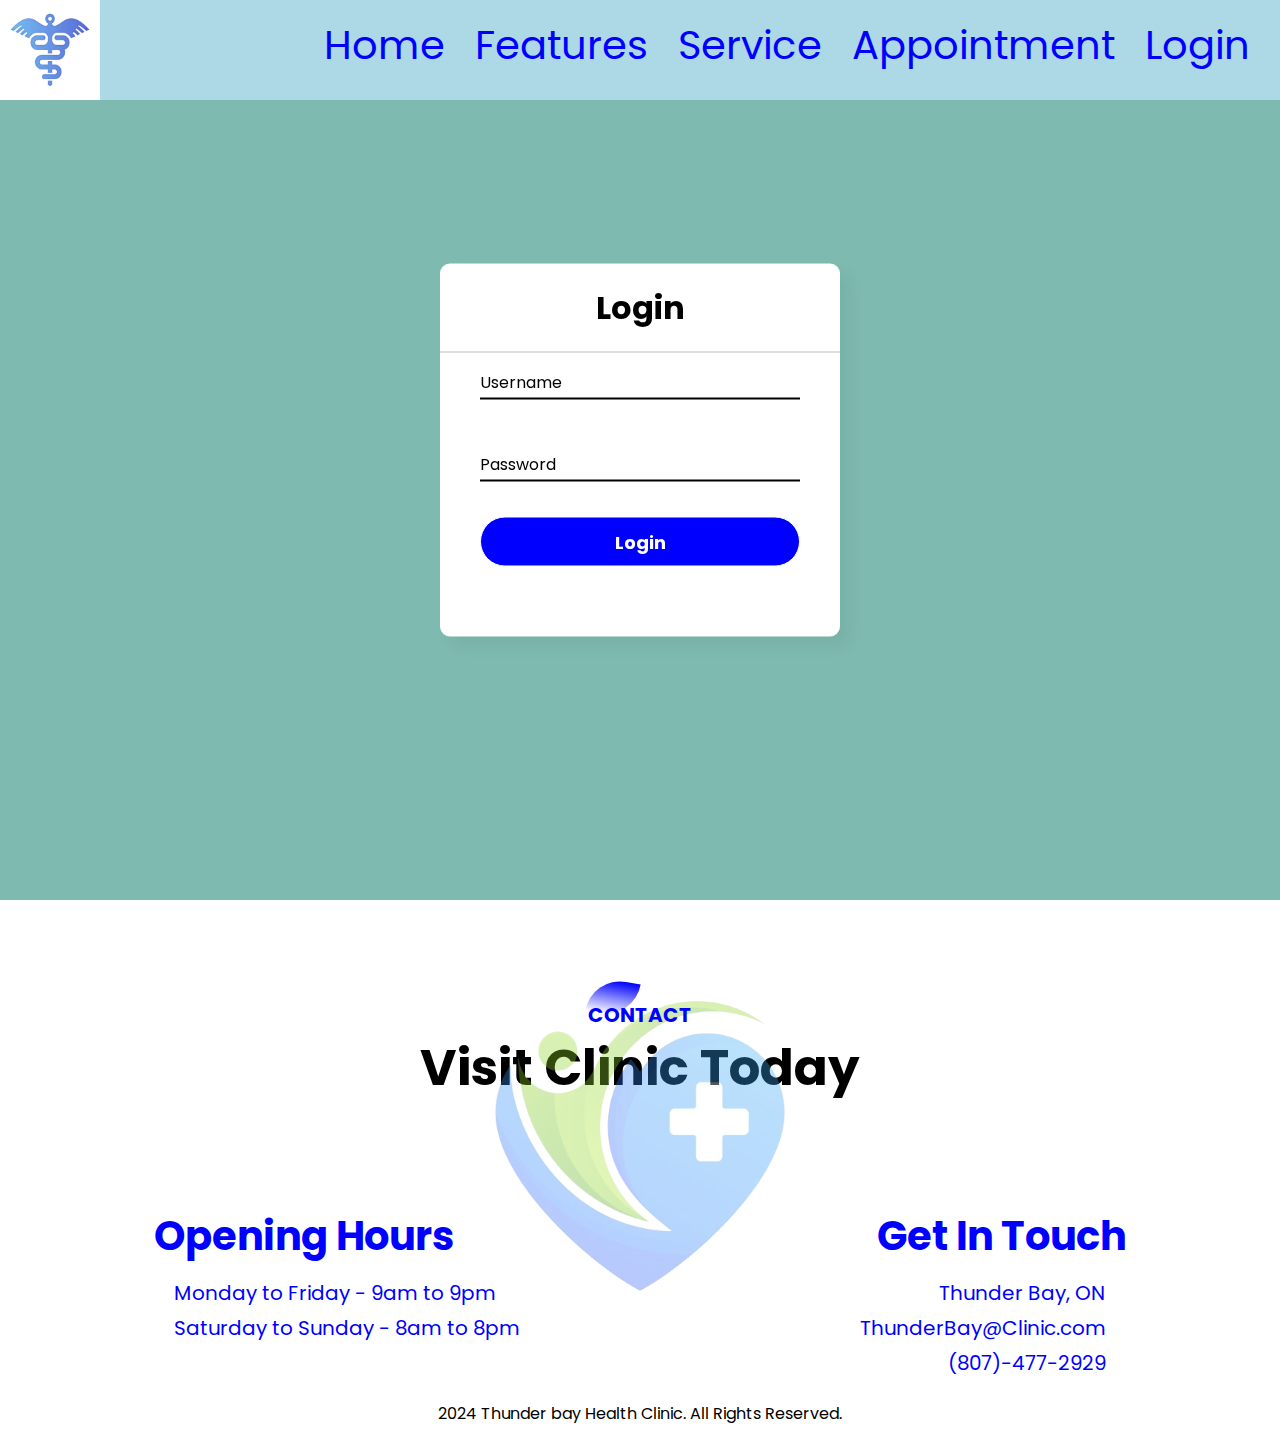
<file: Final Project/logAdmin.html>
<!DOCTYPE html>
<html lang="en">
  <head>
    <meta charset="UTF-8" />
    <meta name="viewport" content="width=device-width, initial-scale=1.0" />
    <title>Health Clinic Website Design</title>
  <!-- Import CSS file -->
    <link rel="stylesheet" href="css/style.css" />
    <body>

        <ul class="nav">
          <img src="css/IMG/Logo.jpg" class="logos">
          <li class="items"><a href="./index.html"> Home </a></li>
            <li class="items"><a href="./index.html #feature"> Features </a></li>
              <li class="items"><a href="./index.html #service">Service </a></li>
                <li class="items"><a href="./Appoitment.php"> Appointment </a> </li>
                <li class="items"><a href="./logAdmin.html"> Login </a> </li>
        </ul>

  </head>

<section id='loginAdmin'>

  <div class="center">
    <h1>Login</h1>
    <form method="post">
      <div class="txt-field">
        <input type="text" id="username" required>
        <span></span>
        <label>Username</label>
      </div>
      <div class="txt-field">
        <input type="password" id="password" required>
        <span></span>
        <label>Password</label>
      </div>
      <input type="submit" onclick="test()" value="Login">
      <br><br>
    </form>
  </div>


  </section>

  <!-- Footer -->
  <section id="footer">
    <img src="./images/footer-imgg.png" class="footer-image">
     <div class="title-text">
       <center>
       <p>CONTACT</p>
       <h1>Visit Clinic Today</h1>
     </center>
     </div>

     <div class="footer-row">
       <div class="footer-left">
         <h1>Opening Hours</h1>
         <p><i class="fas fa-clock"></i>Monday to Friday - 9am to 9pm</p>
         <p><i class="fas fa-clock"></i>Saturday to Sunday - 8am to 8pm</p>
       </div>
       <div class="footer-right">
        <h1>Get In Touch</h1>
        <p>Thunder Bay, ON<i class="fas fa-map-signs"></i></p>
        <p>ThunderBay@Clinic.com<i class="fas fa-paper-plane"></i></p>
        <p>(807)-477-2929<i class="fas fa-phone-alt"></i></p>
       </div>
     </div>

       <p><center> <i class="fa fa-copyright"></i>2024 Thunder bay Health Clinic. All Rights Reserved. </p></center>
     </div>

  </section>




  </body>
  <script src="loginAdmins.js"></script>
</html>
</file>
<file: Final Project/css/style.css>
@import url('https://fonts.googleapis.com/css2?family=Montserrat&family=Poppins&display=swap');

/* font-family: 'Montserrat', sans-serif;
font-family: 'Poppins', sans-serif; */

:root {
  --color: blue;
  --font-poppins: 'Poppins';
}

* {
  margin: 0;
  padding: 0;
  font-family: 'Poppins', sans-serif;
}

#banner {
  background: url(IMG/Hospital.jpg);
  background-size: cover;
  background-position: center;
  height: 100vh;
}

.logo {
  margin-right: auto;
  width: 150px;
  position: absolute;
  top: 4%;
  left: 6%;
}

.banner-text {
  text-align: center;
  color: blue;
  padding-top: 10px;
}

.banner-text h1 {
  font-size: 100px;
  font-family: 'Poppins', sans-serif;
}


.banner-btn {
  margin: 70px auto 0;
}

/* Header */

.logos {
  width: 100px;
       height: 100px;
       margin-right: auto;
}
.menu{
  position: sticky;
  top: 0px;
}

.nav {
  position: sticky;
  top: 0px;
  list-style: none;
  display: flex;
  background-color: lightblue;
  font-size: 40px;
}
.items {
  padding-right: 30px;
  padding-top: 15px;
}
.items a {
  color: blue;
  text-decoration: none;
}
.items a:hover {
  color: white;
 }


 #feature {
   width: 100%;
   padding: 70px 0;
 }
 .title-text {
   text-align: center;
   padding-bottom: 70px;
 }
 .title-text p {
   margin: auto;
   font-size: 20px;
   color: var(--color);
   font-weight: bold;
   position: relative;
   z-index: 1;
   display: inline-block;
 }
 .title-text p::after {
   content: '';
   width: 50px;
   height: 35px;
   background: linear-gradient(var(--color), white);
   position: absolute;
   top: -20px;
   left: 0;
   z-index: -1;
   transform: rotate(10deg);
   border-top-left-radius: 35px;
   border-bottom-right-radius: 35px;
 }

 .title-text h1 {
   font-size: 50px;
 }

 .feature-box {
   width: 80%;
   margin: auto;
   display: flex;
   flex-wrap: wrap;
   align-items: center;
   text-align: center;
 }

 .features {
   flex-basis: 50%;
 }

 .features h1 {
   text-align: left;
   margin-bottom: 10px;
   font-weight: 100;
   color: var(--color);
 }

 .features-desc {
   display: flex;
   align-items: center;
   margin-bottom: 40px;
 }

 .feature-text p {
   padding: 0 20px;
   text-align: initial;
 }

 .features-img {
   flex-basis: 50%;
   margin: auto;
 }

 .features-img img {
   width: 80%;
   height: 70vh;
   border-radius: 10px;
 }


 #service {
   width: 100%;
   padding: 70px 0;
   background: #7ebab0;
 }

 .service-box {
   width: 80%;
   display: flex;
   flex-wrap: wrap;
   justify-content: space-around;
   margin: auto;
 }

 .single-service {
   flex-basis: 45%;
   text-align: center;
   border-radius: 7px;
   margin-bottom: 20px;
   color: yellow;
 }

 .single-service img {
   width: 100%;
   height: 40vh;
   border-radius: 7px;
 }

 .service-desc {
   height: 100%;
   margin: center;
 }

 .service-desc p {
   font-size: 20px;
   font-family: var(--font-poppins);
   color: white;
 }

/* Appointment */

 #appointment {
   width: 100%;
   padding: 100px 0;
   background: #7ebab0;
 }

.hours {
	background-color: #fafafa;
	max-width: 1000px;
	margin: 0px auto;
	box-shadow: 10px 15px 20px rgba(0, 0, 0, .1);
	display: flex;
}

.container-time {
	background-color: rgba(0, 0, 0, .95);
	padding: 50px;
	outline: 3px dashed var(--color);
	outline-offset: -30px;
	text-align: center;
}
.hours-heading {
	font-size: 35px;
	text-transform: uppercase;
  color: white;
}

.heading-days {
	color:var(--color);
	font-size: 30px;
}

.container-time p {
	color:white;
	font-size: 20px;
}

.heading-phone {
	font-size: 20px;
  color: white;
}
.container-form {
	padding: 20px 0;
	margin: 0 auto;
	color: #000;
}
form {
	display: grid;
	grid-row-gap: 20px;
}
form p {
	font-weight: 600;
}
.form-field {
	display: flex;
	justify-content: space-between;
}

input,select {
	pad: 10px 15px;
}

.submit {
	background-color: rgba(0, 0, 0, .95);
	color: #fff;
	padding: 10px 20px;
	border: none;
	font-size: 18px;
	border-radius: 100px;
	-webkit-border-radius: 100px;
	-moz-border-radius: 100px;
	-ms-border-radius: 100px;
	-o-border-radius: 100px;
	box-shadow: 7px 10px 12px rgba(0, 0, 0, .1);
	cursor: pointer;
	transition: all .3s;
	-webkit-transition: all .3s;
	-moz-transition: all .3s;
	-ms-transition: all .3s;
	-o-transition: all .3s;
}

.submit:hover {
	transform: scale(1.03);
	-webkit-transform: scale(1.03);
	-moz-transform: scale(1.03);
	-ms-transform: scale(1.03);
	-o-transform: scale(1.03);
	box-shadow: 10px 12px 15px rgba(0, 0, 0, .3);
}

legend{
  padding: 10px 25px;
}

table{
  padding: 12px 25px;
}

td {
  padding: 8px 16px;
}

.col {
  font-weight: bold;
  font-size: 18px;
  background-color: lightblue;
}

tr{
background-color: white;
color: black;
text-align: center;
}

#dateTimePicker {
      display: inline-block;
      position: relative;
    }

#timePicker {
      display: inline-block;
      position: relative;
    }

    #timeDropdown {
      position: absolute;
      z-index: 1000;
      display: none;
      background-color: #fff;
      border: 1px solid #ccc;
      box-shadow: 0 2px 4px rgba(0, 0, 0, 0.1);
      max-height: 230px;
      overflow-y: auto;
    }

    .timeOption {
      padding: 10px;
      cursor: pointer;
      transition: background-color 0.3s;
    }

    .timeOption:hover {
      background-color: #f5f5f5;
    }

/* login Admin */

#loginAdmin {
  width: 100%;
  padding: 400px 0;
  background: #7ebab0;
}

.center{
  position: absolute;
  top: 50%;
  left: 50%;
  transform: translate(-50%, -50%);
  width: 400px;
  background: white;
  border-radius: 10px;
  box-shadow: 10px 10px 15px rgba(0,0,0,0.05);
}
.center h1{
  text-align: center;
  padding: 20px 0;
  border-bottom: 1px solid silver;
}
.center form{
  padding: 0 40px;
  box-sizing: border-box;
}
form .txt-field{
  position: relative;
  border-bottom: 2px solid black;
  margin: 15px 0;
}
.txt-field input{
  width: 100%;
  height: 30px;
  font-size: 16px;
  border: none;
  background: none;
  outline: none;
}
.txt-field label{
  position: absolute;
  top: 50%;
  left: 0;
  transform: translateY(-50%);
  font-size: 16px;
  pointer-events: none;
  transition: .5s;
}
.txt-field span::before{
  content: '';
  position: absolute;
  top: 30px;
  left: 0;
  width: 0%;
  height: 2px;
  background: var(--color);
  transition: .5s;
}
.txt-field input:focus ~ label,
.txt-field input:valid ~ label{
  top: -5px;
  color: black;
}
.txt-field input:focus ~ span::before,
.txt-field input:valid ~ span::before{
  width: 100%;
}

input[type="submit"]{
  width: 100%;
  height: 50px;
  border: 1px solid;
  background: var(--color);
  border-radius: 25px;
  font-size: 18px;
  color: white;
  font-weight: 700;
  cursor: pointer;
  outline: none;
}
input[type="submit"]:hover{
  border-color: var(--color);
  transition: .5s;
}

/* Footer */
#footer {
  padding: 100px 0 20px;
  background: white;
  position: relative;
}

.footer-row {
  width: 80%;
  margin: 0 auto;
  display: flex;
  justify-content: space-around;
  flex-wrap: wrap;
}

.footer-left,
.footer-right {
  flex-basis: 45%;
  padding: 10px;
  margin-bottom: 20px;
}
.footer-right {
  text-align: right;
}

.footer-row h1 {
  margin: 10px 0;
}
.footer-row p {
  line-height: 35px;
}

.footer-left,
.footer-right,
.fas {
  font-size: 20px;
  color: var(--color);
  margin: 10px;
}

.footer-image {
  max-width: 370px;
  opacity: 0.35;
  position: absolute;
  left: 50%;
  top: 45%;
  transform: translate(-50%, -50%);
}

/* for first page */
@media screen and (max-width: 770px) {
  #banner h1 {
    font-size: 50px;
    margin-bottom: 1vh;
    font-family: Poppins;
  }
  .logo {
    padding: 0px;
    justify-items: flex-start;
    height: 108px;
    width: 31%
  }

  #banner p {
    font-size: 17px;
  }
  .banner-btn {
    justify-content: center;
  }
  #banner .left {
    margin-right: -9px;
    margin-left: 15px;
  }
  #banner .right {
    margin-right: 12px;
    margin-left: 15px;
  }
}

/* for second page */
@media screen and (max-width: 770px) {
  .title-text h1 {
    font-size: 35px;
  }
  .features {
    flex-basis: 100%;
    font-size: 13px;
  }
  .features-img {
    flex-basis: 100%;
  }
  .features-img img {
    width: 100%;
  }
  #feature h1 {
    font-size: 27px;
  }
}

/* For third screen */
@media screen and (max-width: 770px) {
  .single-service {
    flex-basis: 100%;
    margin-bottom: 30px;
  }
  #service h1 {
    font-size: 22px;
  }
  .service-desc p {
    font-size: 12px;
  }
  hr {
    margin: 5px auto;
  }
  .single-service:hover .service-desc {
    bottom: 25% !important;
  }
}

/* For fourth screen */
@media screen and (max-width: 770px) {
  .testimonial-col {
    flex-basis: 100%;
  }
  #testimonial h1 {
    font-size: 22px;
  }
}

/* For Five screen */
@media screen and (max-width: 770px) {
  .footer-left,
  .footer-right {
    flex-basis: 100%;
    font-size: 12px;
  }
  .footer-image {
    top: 25%;
    width: 60%;
  }

  .title-text h1 {
    font-size: 20px;
  }
}
</file>
